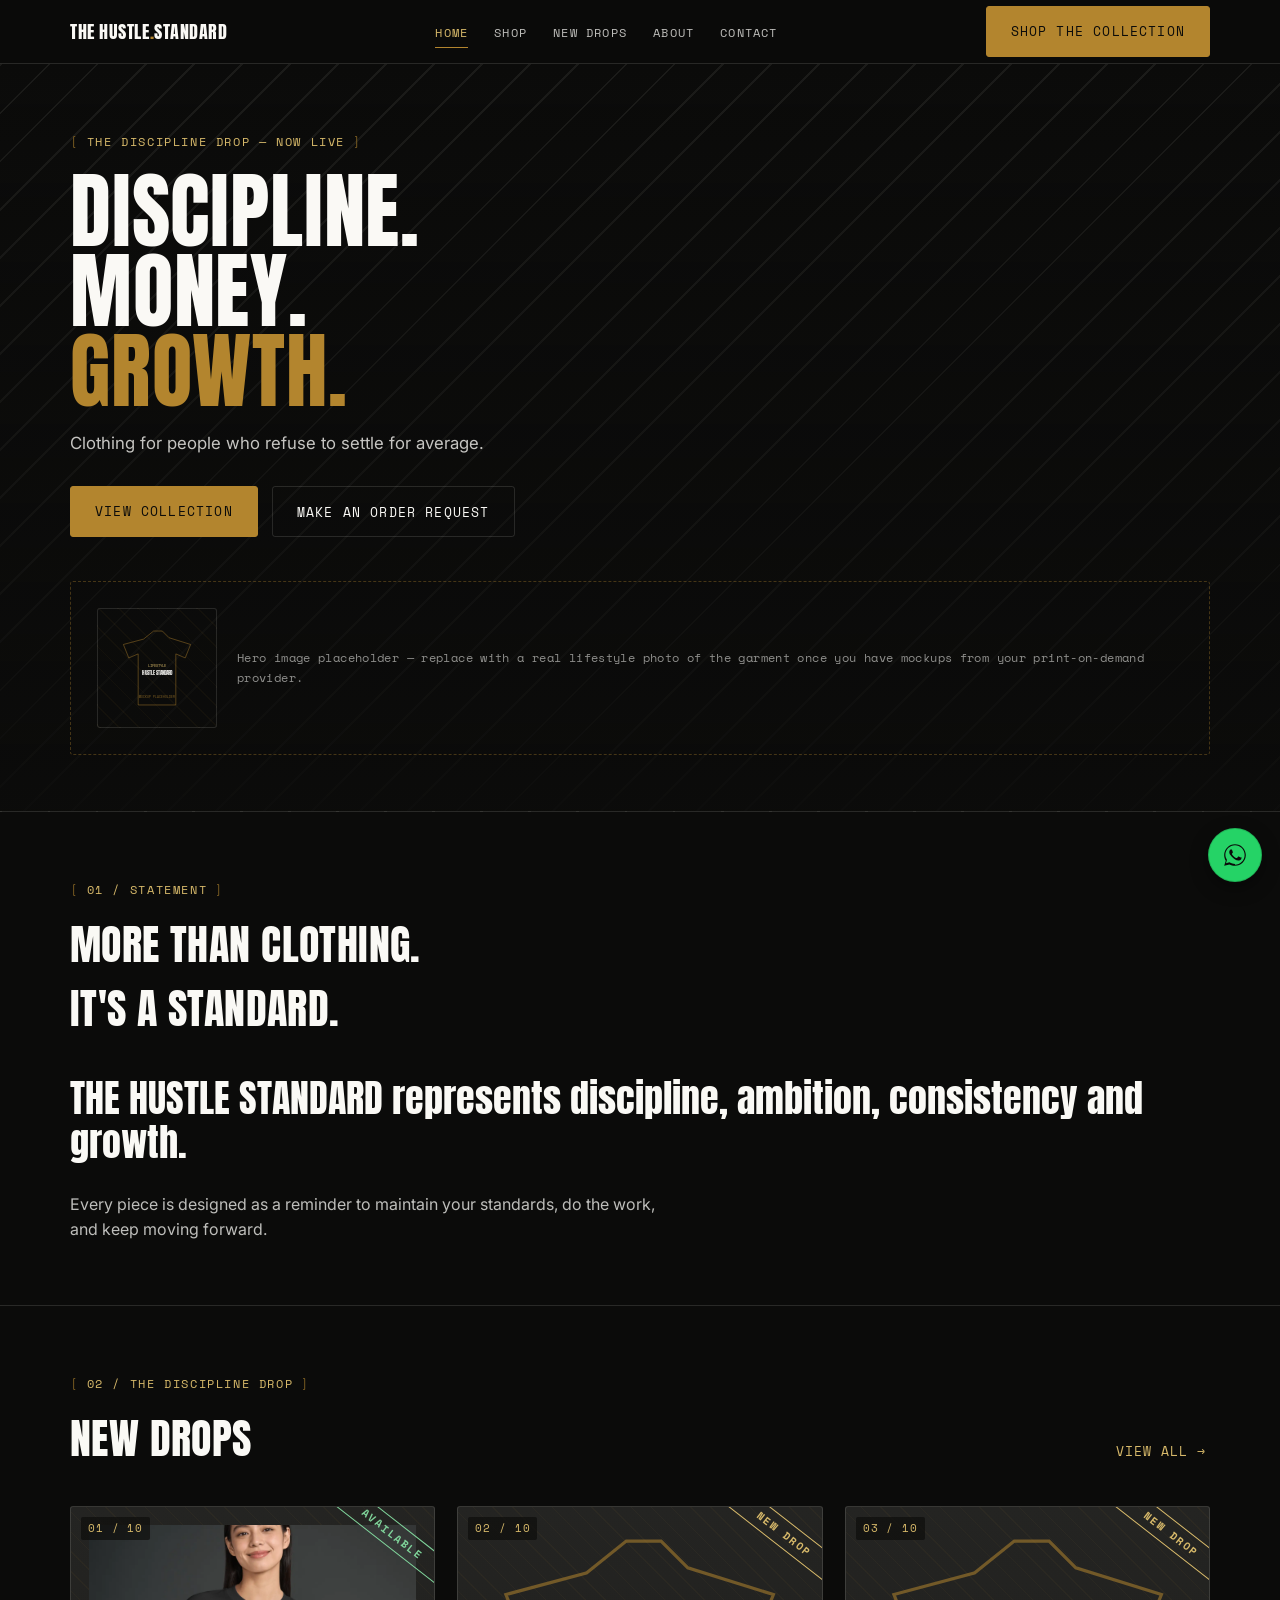
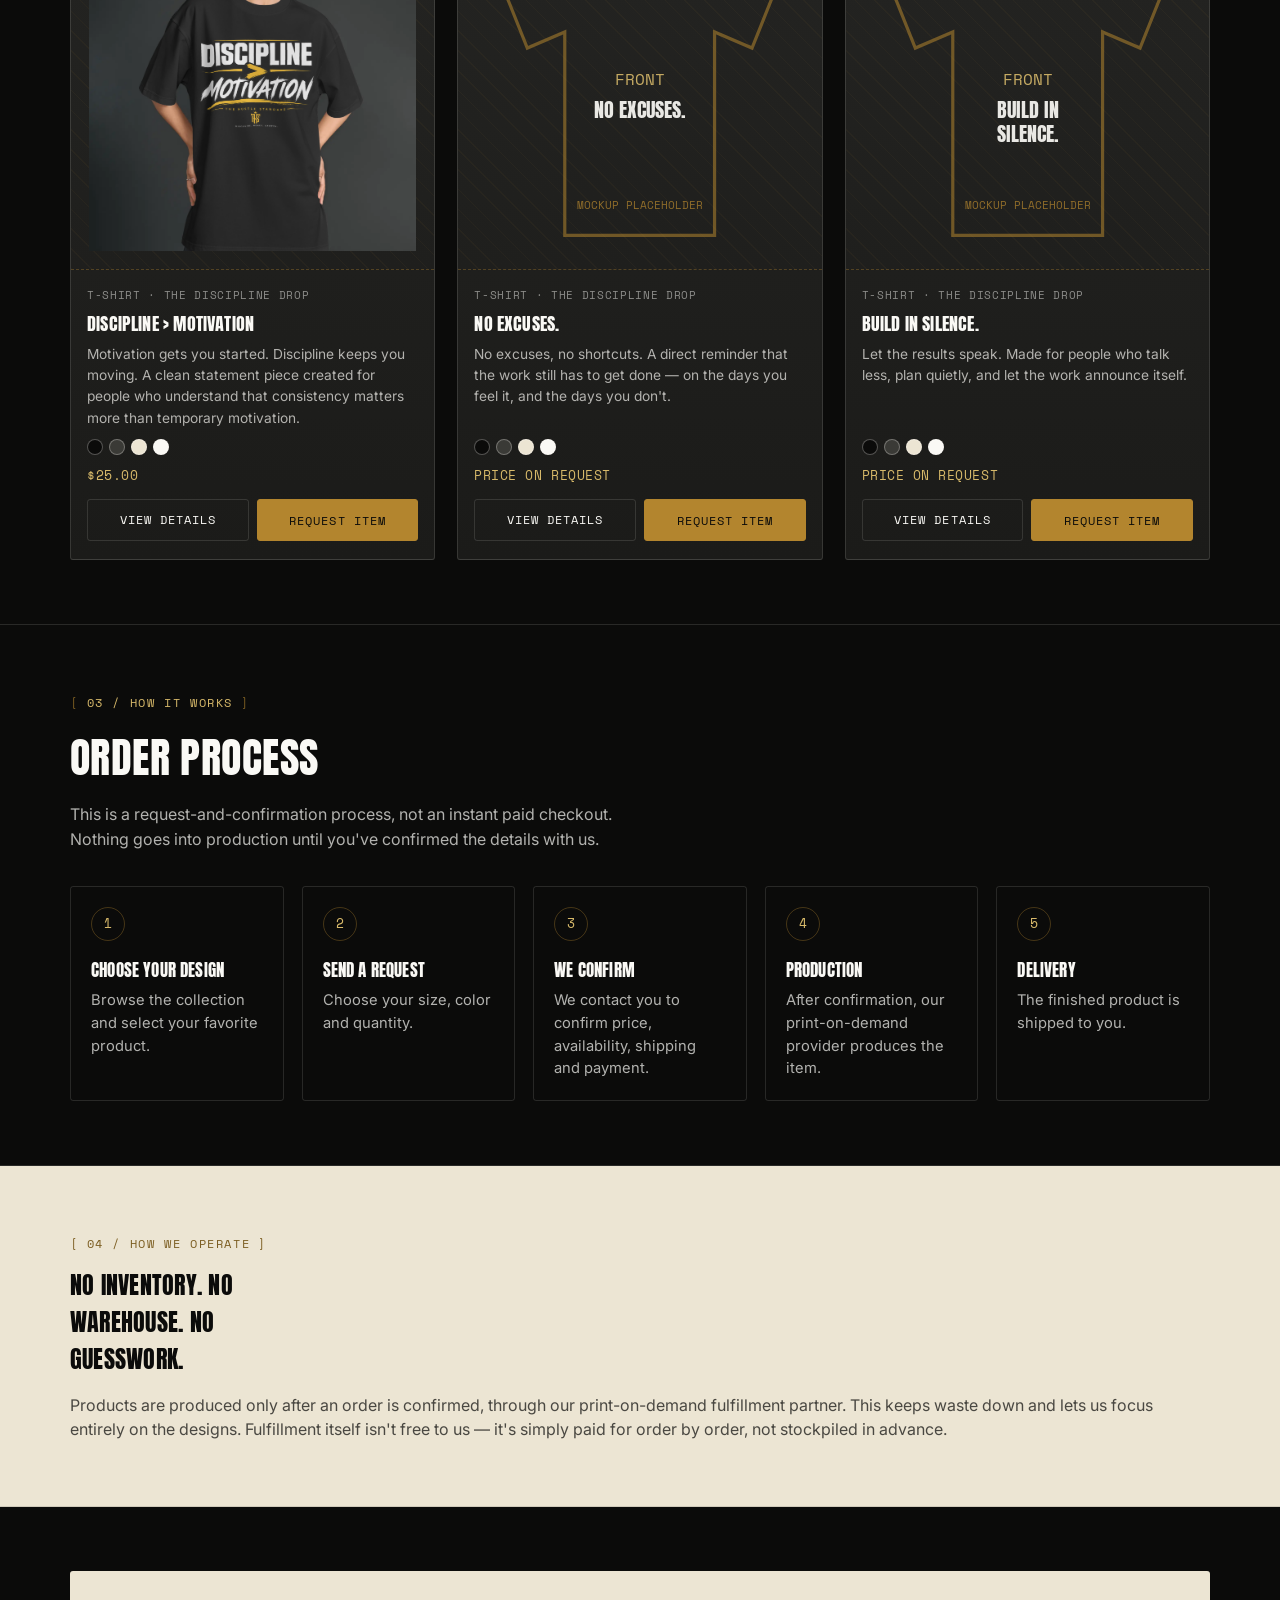
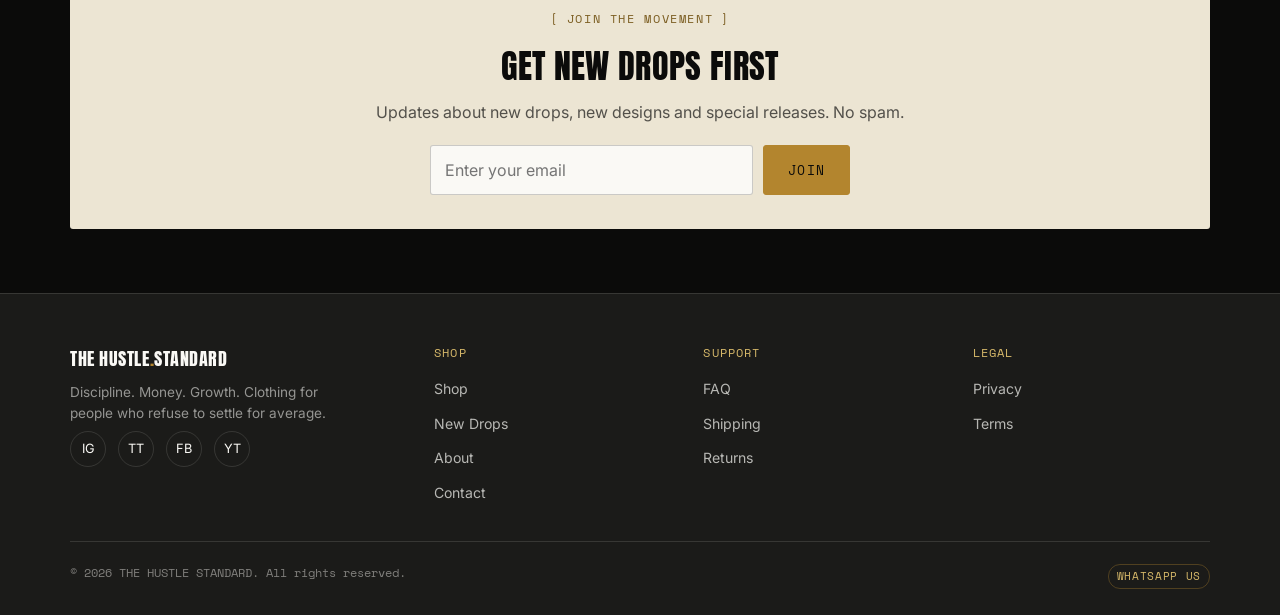
<file: index.html>
<!DOCTYPE html>
<html lang="en">
<head>
<meta charset="UTF-8" />
<meta name="viewport" content="width=device-width, initial-scale=1.0" />
<title>THE HUSTLE STANDARD — Discipline. Money. Growth.</title>
<meta name="description" content="THE HUSTLE STANDARD is a motivational streetwear brand. Browse The Discipline Drop collection and submit a free order request — no checkout required, price and shipping confirmed before production." />
<meta name="keywords" content="The Hustle Standard, motivational clothing, discipline clothing, hustle clothing, motivational streetwear, discipline t-shirts, motivational t-shirts, hustle streetwear, self improvement clothing" />

<!-- Open Graph -->
<meta property="og:title" content="THE HUSTLE STANDARD — Discipline. Money. Growth." />
<meta property="og:description" content="Clothing for people who refuse to settle for average. Browse The Discipline Drop." />
<meta property="og:type" content="website" />

<link rel="preconnect" href="https://fonts.googleapis.com">
<link rel="preconnect" href="https://fonts.gstatic.com" crossorigin>
<link href="https://fonts.googleapis.com/css2?family=Anton&family=Space+Mono:wght@400;700&family=Inter:wght@400;500;600;700&display=swap" rel="stylesheet">
<link rel="stylesheet" href="styles.css" />

<!--
  ANALYTICS (EDIT ME / OPTIONAL)
  Paste your real IDs into CONFIG.analytics in app.js, then uncomment the
  matching block below. Leave commented out until you have real IDs —
  never ship a placeholder tracking ID.

  Google Analytics (GA4):
  <script async src="https://www.googletagmanager.com/gtag/js?id=INSERT_GA_ID"></script>
  <script>
    window.dataLayer = window.dataLayer || [];
    function gtag(){dataLayer.push(arguments);}
    gtag('js', new Date());
    gtag('config', 'INSERT_GA_ID');
  </script>

  Meta Pixel:
  <script>
    !function(f,b,e,v,n,t,s){if(f.fbq)return;n=f.fbq=function(){n.callMethod?
    n.callMethod.apply(n,arguments):n.queue.push(arguments)};if(!f._fbq)f._fbq=n;
    n.push=n;n.loaded=!0;n.version='2.0';n.queue=[];t=b.createElement(e);t.async=!0;
    t.src=v;s=b.getElementsByTagName(e)[0];s.parentNode.insertBefore(t,s)}(window,
    document,'script','https://connect.facebook.net/en_US/fbevents.js');
    fbq('init', 'INSERT_META_PIXEL_ID');
    fbq('track', 'PageView');
  </script>

  TikTok Pixel:
  <script>
    !function (w, d, t) { w.TiktokAnalyticsObject=t;var ttq=w[t]=w[t]||[];ttq.methods=["page","track","identify","instances","debug","on","off","once","ready","alias","group","enableCookie","disableCookie"],ttq.setAndDefer=function(t,e){t[e]=function(){t.push([e].concat(Array.prototype.slice.call(arguments,0)))}};for(var i=0;i<ttq.methods.length;i++)ttq.setAndDefer(ttq,ttq.methods[i]);ttq.instance=function(t){for(var e=ttq._i[t]||[],n=0;n<e.length;n++)ttq.setAndDefer(e,e[n]);return e},ttq.load=function(e,n){var i="https://analytics.tiktok.com/i18n/pixel/events.js";ttq._i=ttq._i||{},ttq._i[e]=[],ttq._i[e]._u=i,ttq._t=ttq._t||{},ttq._t[e]=+new Date,ttq._o=ttq._o||{},ttq._o[e]=n||{};var o=document.createElement("script");o.type="text/javascript",o.async=!0,o.src=i+"?sdkid="+e+"&lib="+t;var a=document.getElementsByTagName("script")[0];a.parentNode.insertBefore(o,a)};
      ttq.load('INSERT_TIKTOK_PIXEL_ID');
      ttq.page();
    }(window, document, 'ttq');
  </script>
-->
</head>
<body>

<header id="site-header">
  <div class="header-inner">
    <a href="#home" class="logo">THE HUSTLE<span class="dot">.</span>STANDARD</a>
    <nav id="main-nav" aria-label="Primary">
      <ul>
        <li><a href="#home" data-route="home">Home</a></li>
        <li><a href="#shop" data-route="shop">Shop</a></li>
        <li><a href="#shop" data-route="shop">New Drops</a></li>
        <li><a href="#about" data-route="about">About</a></li>
        <li><a href="#contact" data-route="contact">Contact</a></li>
      </ul>
    </nav>
    <a href="#shop" class="btn btn-gold header-cta">Shop the Collection</a>
    <button id="hamburger" aria-label="Open menu" aria-expanded="false">
      <svg width="20" height="20" viewBox="0 0 20 20" fill="none"><path d="M2 5H18M2 10H18M2 15H18" stroke="currentColor" stroke-width="1.6"/></svg>
    </button>
  </div>
</header>

<div id="mobile-menu" class="hidden">
  <ul>
    <li><a href="#home" data-route="home">Home</a></li>
    <li><a href="#shop" data-route="shop">Shop</a></li>
    <li><a href="#shop" data-route="shop">New Drops</a></li>
    <li><a href="#shop" data-route="shop">T-Shirts</a></li>
    <li><a href="#shop" data-route="shop">Hoodies</a></li>
    <li><a href="#shop" data-route="shop">Collections</a></li>
    <li><a href="#about" data-route="about">About</a></li>
    <li><a href="#faq" data-route="faq">FAQ</a></li>
    <li><a href="#contact" data-route="contact">Contact</a></li>
  </ul>
  <a href="#shop" class="btn btn-gold btn-block">Shop the Collection</a>
</div>

<a class="wa-float" id="wa-float-link" href="https://wa.me/INSERT_WHATSAPP_NUMBER" target="_blank" rel="noopener" aria-label="Message us on WhatsApp">
  <svg width="26" height="26" viewBox="0 0 24 24" fill="currentColor"><path d="M17.5 14.4c-.3-.1-1.7-.9-2-1-.3-.1-.5-.1-.7.1-.2.3-.8 1-.9 1.2-.2.2-.3.2-.6.1-.3-.1-1.3-.5-2.4-1.5-.9-.8-1.5-1.8-1.7-2.1-.2-.3 0-.5.1-.6.1-.1.3-.3.4-.5.1-.1.2-.3.3-.4.1-.2 0-.4 0-.5C10 9 9.5 7.8 9.3 7.3c-.2-.5-.4-.4-.5-.4h-.5c-.2 0-.5.1-.7.3-.2.3-.9.9-.9 2.2s1 2.6 1.1 2.7c.1.2 2 3 4.7 4.2.7.3 1.2.5 1.6.6.7.2 1.3.2 1.8.1.5-.1 1.7-.7 1.9-1.4.2-.7.2-1.2.2-1.4-.1-.1-.3-.2-.6-.3z"/><path d="M12 2C6.5 2 2 6.5 2 12c0 1.9.5 3.7 1.5 5.3L2 22l4.8-1.3c1.5.8 3.3 1.3 5.2 1.3 5.5 0 10-4.5 10-10S17.5 2 12 2zm0 18.2c-1.7 0-3.4-.5-4.8-1.3l-.3-.2-3.2.8.9-3.1-.2-.3C3.6 14.6 3.1 13.3 3.1 12c0-4.9 4-8.9 8.9-8.9s8.9 4 8.9 8.9-4 8.9-8.9 8.9z"/></svg>
</a>

<main id="app"></main>

<footer>
  <div class="wrap">
    <div class="footer-grid">
      <div class="footer-brand">
        <span class="logo">THE HUSTLE<span class="dot">.</span>STANDARD</span>
        <p>Discipline. Money. Growth. Clothing for people who refuse to settle for average.</p>
        <div class="footer-social">
          <a href="INSERT_INSTAGRAM_LINK" target="_blank" rel="noopener" aria-label="Instagram">IG</a>
          <a href="INSERT_TIKTOK_LINK" target="_blank" rel="noopener" aria-label="TikTok">TT</a>
          <a href="INSERT_FACEBOOK_LINK" target="_blank" rel="noopener" aria-label="Facebook">FB</a>
          <a href="INSERT_YOUTUBE_LINK" target="_blank" rel="noopener" aria-label="YouTube">YT</a>
        </div>
      </div>
      <div class="footer-col">
        <h4>Shop</h4>
        <ul>
          <li><a href="#shop">Shop</a></li>
          <li><a href="#shop">New Drops</a></li>
          <li><a href="#about">About</a></li>
          <li><a href="#contact">Contact</a></li>
        </ul>
      </div>
      <div class="footer-col">
        <h4>Support</h4>
        <ul>
          <li><a href="#faq">FAQ</a></li>
          <li><a href="#shipping">Shipping</a></li>
          <li><a href="#returns">Returns</a></li>
        </ul>
      </div>
      <div class="footer-col">
        <h4>Legal</h4>
        <ul>
          <li><a href="#privacy">Privacy</a></li>
          <li><a href="#terms">Terms</a></li>
        </ul>
      </div>
    </div>
    <div class="footer-bottom">
      <span>© <span id="footer-year"></span> THE HUSTLE STANDARD. All rights reserved.</span>
      <a href="https://wa.me/INSERT_WHATSAPP_NUMBER" target="_blank" rel="noopener" class="badge-inline">WhatsApp Us</a>
    </div>
  </div>
</footer>

<script>document.getElementById("footer-year").textContent = new Date().getFullYear();</script>
<script src="app.js"></script>
</body>
</html>
</file>
<file: styles.css>
/* ==========================================================================
   THE HUSTLE STANDARD — Stylesheet
   Design direction: black/charcoal/cream base, gold used sparingly.
   Signature system: "standard-issue" garment-tag styling — stenciled mono
   labels, bracketed numbering [ 01/10 ], stitched-border cards, rotated
   stamp badges for product status. Mirrors real clothing tags/spec sheets.
   ========================================================================== */

:root{
  --ink:#0b0b0a;
  --charcoal:#1b1b19;
  --charcoal-soft:#242422;
  --cream:#ece5d3;
  --paper:#faf9f5;
  --gold:#b3852e;
  --gold-soft:#d7b96a;
  --gold-dim:#7c5e22;
  --line: rgba(179,133,46,0.35);
  --line-soft: rgba(250,249,245,0.12);
  --radius: 3px;
  --font-display:'Anton', Impact, sans-serif;
  --font-mono:'Space Mono', 'Courier New', monospace;
  --font-body:'Inter', -apple-system, BlinkMacSystemFont, sans-serif;
  --maxw: 1180px;
  --header-h: 64px;
}

*,*::before,*::after{ box-sizing:border-box; }
html{ scroll-behavior:smooth; }
body{
  margin:0;
  background:var(--ink);
  color:var(--paper);
  font-family:var(--font-body);
  font-size:16px;
  line-height:1.55;
  -webkit-font-smoothing:antialiased;
  overflow-x:hidden;
}
img,svg{ max-width:100%; display:block; }
a{ color:inherit; text-decoration:none; }
button{ font-family:inherit; cursor:pointer; }
ul{ margin:0; padding:0; list-style:none; }
h1,h2,h3,h4{ margin:0; font-family:var(--font-display); font-weight:400; letter-spacing:.01em; text-transform:uppercase; }
p{ margin:0; }
input,select,textarea{ font-family:inherit; font-size:1rem; }

:focus-visible{ outline:2px solid var(--gold); outline-offset:2px; }

@media (prefers-reduced-motion: reduce){
  *{ animation-duration:0.001ms !important; transition-duration:0.001ms !important; scroll-behavior:auto !important; }
}

.wrap{ max-width:var(--maxw); margin:0 auto; padding:0 20px; }
.hidden{ display:none !important; }

/* ---------- Eyebrow / tag label system (signature element) ---------- */
.tag-label{
  font-family:var(--font-mono);
  font-size:.72rem;
  letter-spacing:.14em;
  text-transform:uppercase;
  color:var(--gold-soft);
  display:inline-flex;
  align-items:center;
  gap:8px;
}
.tag-label::before{ content:"["; color:var(--gold-dim); }
.tag-label::after{ content:"]"; color:var(--gold-dim); }

.hairline{
  border:none;
  border-top:1px solid var(--line);
  margin:0;
}

/* ---------- Buttons ---------- */
.btn{
  display:inline-flex;
  align-items:center;
  justify-content:center;
  gap:8px;
  padding:14px 24px;
  font-family:var(--font-mono);
  font-size:.82rem;
  letter-spacing:.09em;
  text-transform:uppercase;
  border-radius:var(--radius);
  border:1px solid transparent;
  transition:transform .12s ease, background .15s ease, border-color .15s ease, color .15s ease;
  white-space:nowrap;
}
.btn:active{ transform:translateY(1px); }
.btn-gold{ background:var(--gold); color:var(--ink); border-color:var(--gold); }
.btn-gold:hover{ background:var(--gold-soft); border-color:var(--gold-soft); }
.btn-outline{ background:transparent; color:var(--paper); border-color:var(--line-soft); }
.btn-outline:hover{ border-color:var(--gold); color:var(--gold-soft); }
.btn-ghost{ background:transparent; color:var(--gold-soft); border-color:transparent; padding:10px 4px; }
.btn-ghost:hover{ color:var(--gold); }
.btn-block{ width:100%; }
.btn-wa{ background:#1e2a22; color:#e9f5ec; border-color:#3a5a44; }
.btn-wa:hover{ border-color:#5fae78; }
.btn[disabled]{ opacity:.45; cursor:not-allowed; }

/* ---------- Header ---------- */
#site-header{
  position:sticky; top:0; z-index:40;
  background:rgba(11,11,10,0.92);
  backdrop-filter:blur(6px);
  border-bottom:1px solid var(--line-soft);
  height:var(--header-h);
}
.header-inner{
  max-width:var(--maxw); margin:0 auto; padding:0 20px;
  height:100%; display:flex; align-items:center; justify-content:space-between; gap:16px;
}
.logo{
  font-family:var(--font-display);
  font-size:1.15rem;
  letter-spacing:.03em;
  white-space:nowrap;
}
.logo .dot{ color:var(--gold); }
#main-nav{ display:none; }
#main-nav ul{ display:flex; gap:26px; }
#main-nav a{
  font-family:var(--font-mono); font-size:.76rem; letter-spacing:.1em; text-transform:uppercase;
  color:var(--paper); opacity:.75; padding:6px 0; border-bottom:1px solid transparent;
}
#main-nav a:hover, #main-nav a.active{ opacity:1; color:var(--gold-soft); border-color:var(--gold); }
#mobile-menu a.active{ color:var(--gold-soft); }
.header-cta{ display:none; }
#hamburger{
  background:none; border:1px solid var(--line-soft); border-radius:var(--radius);
  width:42px; height:38px; display:flex; align-items:center; justify-content:center;
  color:var(--paper);
}
#mobile-menu{
  position:fixed; inset:var(--header-h) 0 0 0; z-index:39;
  background:var(--ink); border-top:1px solid var(--line-soft);
  padding:24px 20px; overflow-y:auto;
}
#mobile-menu ul{ display:flex; flex-direction:column; gap:2px; }
#mobile-menu a{
  display:block; padding:16px 4px; font-family:var(--font-mono); font-size:.95rem;
  letter-spacing:.08em; text-transform:uppercase; border-bottom:1px solid var(--line-soft);
}
#mobile-menu .btn{ margin-top:20px; }

@media (min-width:900px){
  #main-nav{ display:block; }
  #hamburger, #mobile-menu{ display:none !important; }
  .header-cta{ display:inline-flex; }
}

/* ---------- WhatsApp floating button ---------- */
.wa-float{
  position:fixed; right:18px; bottom:18px; z-index:38;
  width:54px; height:54px; border-radius:50%;
  background:#25D366; color:#0b0b0a;
  display:flex; align-items:center; justify-content:center;
  box-shadow:0 6px 18px rgba(0,0,0,.4);
  border:1px solid rgba(0,0,0,.15);
}
.wa-float:hover{ filter:brightness(1.05); }

/* ---------- Hero ---------- */
.hero{
  position:relative;
  padding:64px 0 56px;
  border-bottom:1px solid var(--line-soft);
  background:
    linear-gradient(180deg, rgba(11,11,10,0) 0%, rgba(11,11,10,.85) 100%),
    repeating-linear-gradient(135deg, var(--charcoal) 0px, var(--charcoal) 2px, var(--ink) 2px, var(--ink) 34px);
}
.hero-inner{ max-width:var(--maxw); margin:0 auto; padding:0 20px; }
.hero h1{
  font-size:clamp(2.6rem, 9vw, 5.2rem);
  line-height:.96;
  margin:18px 0 20px;
}
.hero h1 .accent{ color:var(--gold); }
.hero p.lede{
  font-size:1.05rem; color:rgba(250,249,245,.78); max-width:46ch; margin-bottom:30px;
}
.hero-actions{ display:flex; flex-wrap:wrap; gap:14px; }
.hero-mockup{
  margin-top:44px;
  border:1px dashed var(--line);
  border-radius:var(--radius);
  padding:26px;
  display:flex; align-items:center; gap:20px;
}
.hero-mockup .mockup-box{ flex:0 0 120px; }
.hero-mockup .mockup-note{ font-family:var(--font-mono); font-size:.78rem; color:rgba(250,249,245,.55); letter-spacing:.03em; }

/* ---------- Section shell ---------- */
.section{ padding:64px 0; border-bottom:1px solid var(--line-soft); }
.section-head{ margin-bottom:34px; }
.section-head h2{ font-size:clamp(1.8rem,5vw,2.6rem); margin-top:12px; }
.section-head p{ color:rgba(250,249,245,.7); max-width:60ch; margin-top:12px; }
.section.on-cream{ background:var(--cream); color:var(--ink); border-color:rgba(11,11,10,.12); }
.section.on-cream .tag-label{ color:var(--gold-dim); }
.section.on-cream p{ color:rgba(11,11,10,.72); }

/* ---------- Brand message ---------- */
.brand-message{ display:grid; gap:28px; }
.brand-message .big-line{
  font-family:var(--font-display); font-size:clamp(1.6rem,4.2vw,2.4rem); line-height:1.15;
}
.brand-message .big-line .accent{ color:var(--gold); }

/* ---------- Product process steps ---------- */
.steps{ display:grid; gap:18px; grid-template-columns:1fr; }
.step-card{
  border:1px solid var(--line-soft); border-radius:var(--radius); padding:20px;
  display:flex; gap:16px; align-items:flex-start;
}
.step-num{
  font-family:var(--font-mono); font-size:.8rem; color:var(--gold-soft);
  border:1px solid var(--line); border-radius:50%; width:34px; height:34px;
  display:flex; align-items:center; justify-content:center; flex:none;
}
.step-card h3{ font-size:1.05rem; margin-bottom:6px; }
.step-card p{ font-size:.92rem; color:rgba(250,249,245,.7); }
@media (min-width:760px){ .steps{ grid-template-columns:repeat(5,1fr); } .step-card{ flex-direction:column; } }

/* ---------- Shop toolbar ---------- */
.shop-toolbar{
  display:flex; flex-direction:column; gap:14px; margin-bottom:28px;
  border:1px solid var(--line-soft); border-radius:var(--radius); padding:16px;
}
.shop-search{
  display:flex; align-items:center; gap:10px; border:1px solid var(--line-soft);
  border-radius:var(--radius); padding:10px 12px; background:var(--charcoal-soft);
}
.shop-search input{ background:none; border:none; color:var(--paper); width:100%; }
.shop-search input:focus{ outline:none; }
.shop-filters{ display:flex; flex-wrap:wrap; gap:10px; }
.shop-filters select{
  background:var(--charcoal-soft); color:var(--paper); border:1px solid var(--line-soft);
  border-radius:var(--radius); padding:9px 10px; font-family:var(--font-mono); font-size:.76rem;
  letter-spacing:.05em; text-transform:uppercase;
}
.shop-count{ font-family:var(--font-mono); font-size:.76rem; color:rgba(250,249,245,.55); }

/* ---------- Product grid / cards ---------- */
.product-grid{ display:grid; grid-template-columns:1fr; gap:22px; }
@media (min-width:620px){ .product-grid{ grid-template-columns:repeat(2,1fr); } }
@media (min-width:980px){ .product-grid{ grid-template-columns:repeat(3,1fr); } }

.product-card{
  position:relative;
  border:1px solid var(--line-soft);
  border-radius:var(--radius);
  background:linear-gradient(180deg, var(--charcoal-soft), var(--charcoal));
  overflow:hidden;
  display:flex; flex-direction:column;
  transition:border-color .15s ease, transform .15s ease;
}
.product-card:hover{ border-color:var(--line); transform:translateY(-2px); }
.card-index{
  position:absolute; top:10px; left:10px; z-index:2;
  font-family:var(--font-mono); font-size:.68rem; letter-spacing:.08em;
  color:var(--gold-soft); background:rgba(11,11,10,.65); padding:3px 7px; border-radius:2px;
}
.stamp{
  position:absolute; top:14px; right:-30px; z-index:2;
  transform:rotate(38deg);
  font-family:var(--font-mono); font-size:.66rem; letter-spacing:.12em; font-weight:700;
  padding:4px 34px; text-transform:uppercase;
  border:1.5px solid currentColor;
}
.stamp.status-new{ color:var(--gold-soft); }
.stamp.status-available{ color:#7fd39a; }
.stamp.status-soldout{ color:#e3897f; }
.stamp.status-preorder{ color:#8fb7e0; }
.stamp.status-coming{ color:rgba(250,249,245,.55); }

.mockup-box{
  aspect-ratio:1/1;
  border-bottom:1px dashed var(--line);
  display:flex; align-items:center; justify-content:center;
  padding:18px;
  background:
    repeating-linear-gradient(45deg, rgba(179,133,46,0.05) 0px, rgba(179,133,46,0.05) 1px, transparent 1px, transparent 14px);
}
.mockup-box svg{ width:100%; height:100%; }

.card-body{ padding:16px 16px 18px; display:flex; flex-direction:column; gap:10px; flex:1; }
.card-title{ font-family:var(--font-display); font-size:1.15rem; line-height:1.1; }
.card-meta{ font-family:var(--font-mono); font-size:.7rem; letter-spacing:.06em; color:rgba(250,249,245,.5); text-transform:uppercase; }
.card-desc{ font-size:.86rem; color:rgba(250,249,245,.68); flex:1; }
.card-price{ font-family:var(--font-mono); font-size:.82rem; color:var(--gold-soft); letter-spacing:.04em; }
.swatches{ display:flex; gap:6px; }
.swatch{ width:16px; height:16px; border-radius:50%; border:1px solid rgba(250,249,245,.3); }
.card-actions{ display:flex; gap:8px; margin-top:4px; }
.card-actions .btn{ flex:1; padding:11px 10px; font-size:.72rem; }

.empty-state{
  border:1px dashed var(--line); border-radius:var(--radius); padding:40px 20px;
  text-align:center; color:rgba(250,249,245,.6); font-family:var(--font-mono); font-size:.85rem;
}

/* ---------- Product detail ---------- */
.product-detail{ display:grid; gap:36px; }
@media (min-width:900px){ .product-detail{ grid-template-columns:1fr 1fr; align-items:start; } }
.detail-gallery{ display:grid; grid-template-columns:1fr 1fr; gap:12px; }
.detail-gallery .mockup-box{ aspect-ratio:1/1; border:1px solid var(--line-soft); border-bottom:1px solid var(--line-soft); border-radius:var(--radius); }
.detail-gallery .mockup-box.wide{ grid-column:1/-1; aspect-ratio:16/10; }
.detail-info h1{ font-size:clamp(1.9rem,5vw,2.6rem); margin-bottom:10px; }
.detail-price{ font-family:var(--font-mono); color:var(--gold-soft); font-size:1.05rem; margin-bottom:18px; }
.detail-desc{ color:rgba(250,249,245,.78); margin-bottom:22px; }
.detail-block{ margin-bottom:20px; }
.detail-block h4{ font-family:var(--font-mono); font-size:.72rem; letter-spacing:.1em; color:rgba(250,249,245,.5); margin-bottom:10px; text-transform:uppercase; }
.pill-row{ display:flex; flex-wrap:wrap; gap:8px; }
.pill{
  font-family:var(--font-mono); font-size:.74rem; letter-spacing:.04em; text-transform:uppercase;
  padding:7px 12px; border:1px solid var(--line-soft); border-radius:20px;
}
.detail-actions{ display:flex; flex-wrap:wrap; gap:12px; margin-top:26px; }
.detail-note{ font-size:.8rem; color:rgba(250,249,245,.5); margin-top:14px; font-family:var(--font-mono); }

/* ---------- Order modal ---------- */
.modal-overlay{
  position:fixed; inset:0; background:rgba(11,11,10,.7); z-index:60;
  display:flex; align-items:flex-end; justify-content:center;
}
@media (min-width:760px){ .modal-overlay{ align-items:center; } }
.modal{
  background:var(--charcoal); width:100%; max-width:560px; max-height:92vh; overflow-y:auto;
  border-radius:var(--radius) var(--radius) 0 0; border:1px solid var(--line-soft); border-bottom:none;
  padding:24px 20px 28px;
}
@media (min-width:760px){ .modal{ border-radius:var(--radius); border-bottom:1px solid var(--line-soft); } }
.modal-head{ display:flex; justify-content:space-between; align-items:flex-start; margin-bottom:18px; }
.modal-close{ background:none; border:none; color:rgba(250,249,245,.6); font-size:1.4rem; line-height:1; }
.modal-close:hover{ color:var(--gold-soft); }
.form-grid{ display:grid; gap:14px; }
.form-row-2{ display:grid; gap:14px; grid-template-columns:1fr; }
@media (min-width:520px){ .form-row-2{ grid-template-columns:1fr 1fr; } }
.field label{ display:block; font-family:var(--font-mono); font-size:.7rem; letter-spacing:.08em; text-transform:uppercase; color:rgba(250,249,245,.6); margin-bottom:6px; }
.field input, .field select, .field textarea{
  width:100%; background:var(--ink); color:var(--paper); border:1px solid var(--line-soft);
  border-radius:var(--radius); padding:11px 12px;
}
.field input:focus, .field select:focus, .field textarea:focus{ outline:none; border-color:var(--gold); }
.field small{ display:block; margin-top:4px; font-size:.72rem; color:rgba(250,249,245,.45); }
.form-actions{ margin-top:8px; display:flex; flex-direction:column; gap:10px; }

.confirm-box{ text-align:center; padding:10px 4px 4px; }
.confirm-box .big-check{ font-size:2.6rem; margin-bottom:10px; }
.confirm-box h3{ font-size:1.4rem; margin-bottom:12px; }
.confirm-box p{ color:rgba(250,249,245,.75); margin-bottom:22px; }
.confirm-actions{ display:flex; flex-direction:column; gap:10px; }

/* ---------- Placeholder / config notice ---------- */
.config-alert{
  border:1px solid #7c5e22; background:rgba(179,133,46,.08); border-radius:var(--radius);
  padding:14px 16px; font-family:var(--font-mono); font-size:.78rem; color:var(--gold-soft); margin-bottom:18px;
}

/* ---------- FAQ ---------- */
.faq-item{ border-bottom:1px solid var(--line-soft); }
.faq-q{
  width:100%; text-align:left; background:none; border:none; color:var(--paper);
  padding:20px 4px; display:flex; justify-content:space-between; align-items:center; gap:16px;
  font-family:var(--font-display); font-size:1.05rem; letter-spacing:.01em; text-transform:none;
}
.faq-q .plus{ font-family:var(--font-mono); color:var(--gold-soft); flex:none; transition:transform .15s ease; }
.faq-item.open .plus{ transform:rotate(45deg); }
.faq-a{ display:none; padding:0 4px 20px; color:rgba(250,249,245,.72); max-width:70ch; }
.faq-item.open .faq-a{ display:block; }

/* ---------- Contact / newsletter ---------- */
.contact-grid{ display:grid; gap:36px; }
@media (min-width:900px){ .contact-grid{ grid-template-columns:1fr 1fr; } }
.contact-info-list{ display:grid; gap:16px; margin-top:20px; }
.contact-info-item{ display:flex; gap:12px; align-items:flex-start; border:1px solid var(--line-soft); border-radius:var(--radius); padding:14px; }
.contact-info-item .k{ font-family:var(--font-mono); font-size:.68rem; letter-spacing:.08em; color:var(--gold-soft); text-transform:uppercase; }
.contact-info-item .v{ font-size:.92rem; word-break:break-word; }

.newsletter{ background:var(--cream); color:var(--ink); border-radius:var(--radius); padding:34px 24px; text-align:center; }
.newsletter h2{ font-size:clamp(1.6rem,4vw,2.1rem); margin:10px 0 8px; }
.newsletter p{ color:rgba(11,11,10,.68); margin-bottom:20px; }
.newsletter-form{ display:flex; flex-direction:column; gap:10px; max-width:420px; margin:0 auto; }
@media (min-width:520px){ .newsletter-form{ flex-direction:row; } }
.newsletter-form input{ flex:1; background:var(--paper); border:1px solid rgba(11,11,10,.2); border-radius:var(--radius); padding:12px 14px; }
.newsletter .tag-label{ color:var(--gold-dim); }

/* ---------- About / legal ---------- */
.prose{ max-width:70ch; }
.prose p{ margin-bottom:16px; color:rgba(250,249,245,.8); }
.fact-row{ display:flex; flex-wrap:wrap; gap:28px; margin-top:26px; }
.fact-row div .k{ font-family:var(--font-mono); font-size:.7rem; letter-spacing:.08em; color:rgba(250,249,245,.45); text-transform:uppercase; }
.fact-row div .v{ font-family:var(--font-display); font-size:1.2rem; margin-top:4px; }

.legal-notice{
  border:1px solid var(--line); border-radius:var(--radius); padding:16px 18px;
  font-family:var(--font-mono); font-size:.8rem; color:var(--gold-soft); margin-bottom:26px;
}

/* ---------- Footer ---------- */
footer{ background:var(--charcoal); border-top:1px solid var(--line-soft); padding:50px 0 26px; }
.footer-grid{ display:grid; gap:32px; grid-template-columns:1fr; margin-bottom:36px; }
@media (min-width:760px){ .footer-grid{ grid-template-columns:1.4fr 1fr 1fr 1fr; } }
.footer-brand .logo{ display:inline-block; margin-bottom:10px; }
.footer-brand p{ color:rgba(250,249,245,.55); font-size:.85rem; max-width:32ch; }
.footer-col h4{ font-family:var(--font-mono); font-size:.72rem; letter-spacing:.1em; color:var(--gold-soft); margin-bottom:14px; text-transform:uppercase; }
.footer-col ul{ display:grid; gap:10px; }
.footer-col a{ font-size:.88rem; color:rgba(250,249,245,.7); }
.footer-col a:hover{ color:var(--gold-soft); }
.footer-social{ display:flex; gap:12px; margin-top:6px; }
.footer-social a{
  width:36px; height:36px; border:1px solid var(--line-soft); border-radius:50%;
  display:flex; align-items:center; justify-content:center; font-size:.8rem;
}
.footer-social a:hover{ border-color:var(--gold); color:var(--gold-soft); }
.footer-bottom{ display:flex; flex-direction:column; gap:10px; padding-top:22px; border-top:1px solid var(--line-soft); font-family:var(--font-mono); font-size:.72rem; color:rgba(250,249,245,.45); }
@media (min-width:760px){ .footer-bottom{ flex-direction:row; justify-content:space-between; } }

/* ---------- Misc utility ---------- */
.center{ text-align:center; }
.mt-lg{ margin-top:40px; }
.badge-inline{
  display:inline-block; font-family:var(--font-mono); font-size:.68rem; letter-spacing:.06em;
  border:1px solid var(--line); color:var(--gold-soft); padding:3px 8px; border-radius:12px; text-transform:uppercase;
}
</file>
